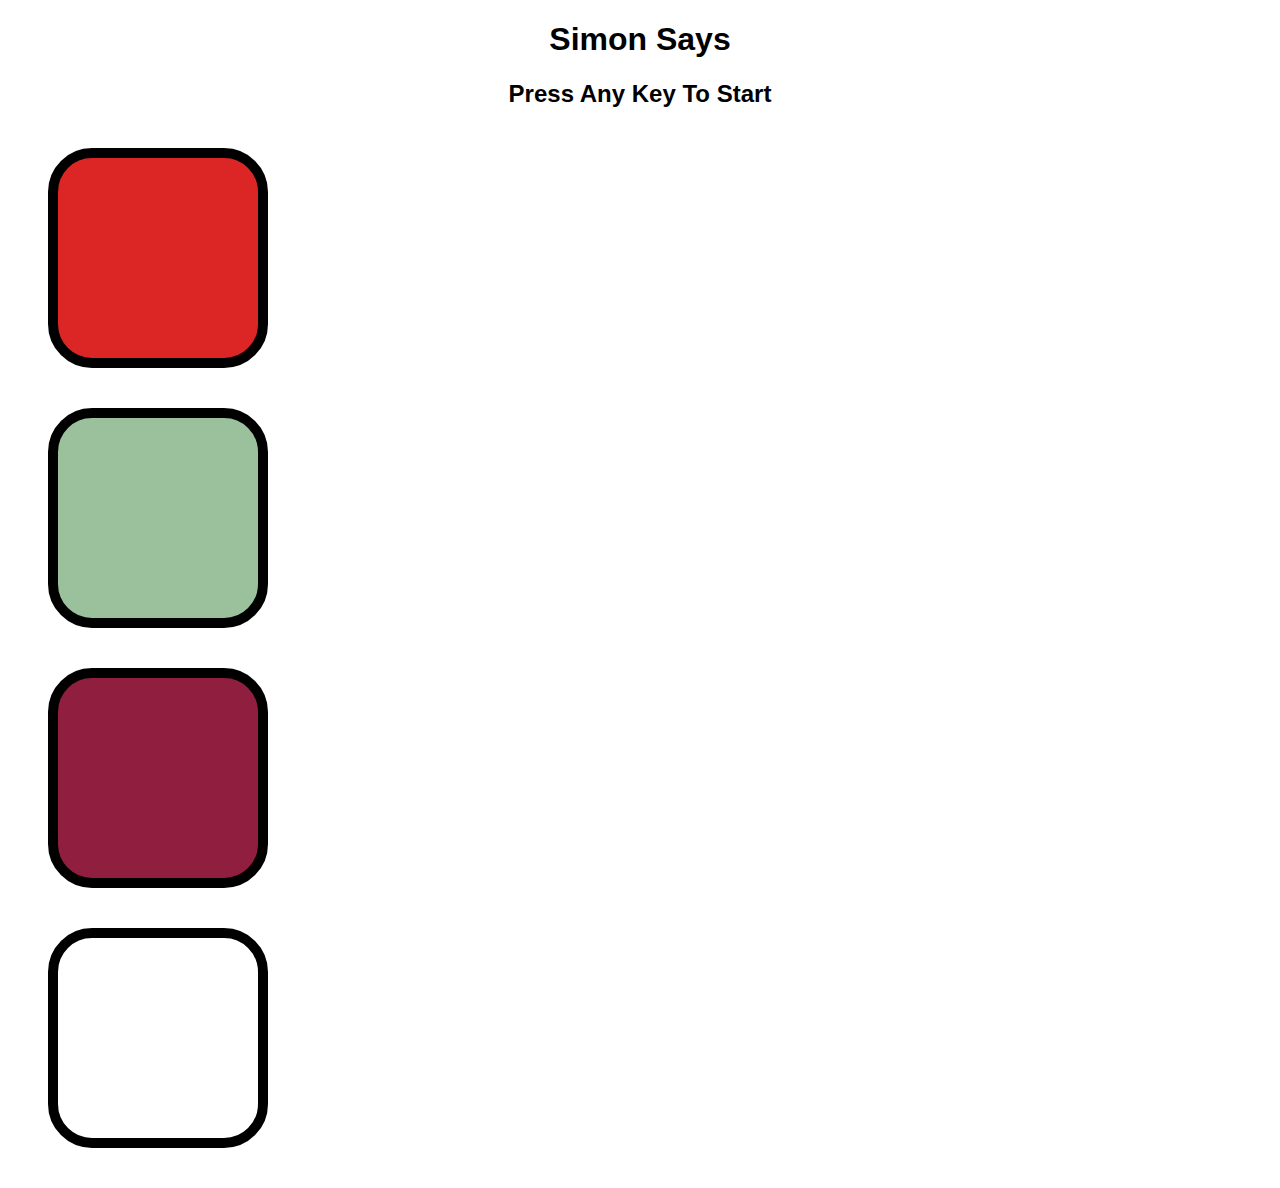
<file: simonSays/index.html>
<!DOCTYPE html>
<html lang="en">
<head>
    <meta charset="UTF-8">
    <meta name="viewport" content="width=device-width, initial-scale=1.0">
    <title>Simon Says</title>
    <link rel="stylesheet" href="style.css">
</head>
<body>
    <h1>Simon Says</h1>
    <h2>Press Any Key To Start</h2>
    <h3></h3>
    <div class="container">
        <div class="line-one">
            <div class="btn red" id="red"></div>
            <div class="btn green" id="green"></div>
        </div>
        <div class="line-two">
            <div class="btn yellow" id="yellow"></div>
            <div class="btn blue" id="blue"></div>
        </div>
    </div>
    <script src="app.js"></script>
</body>
</html>
</file>
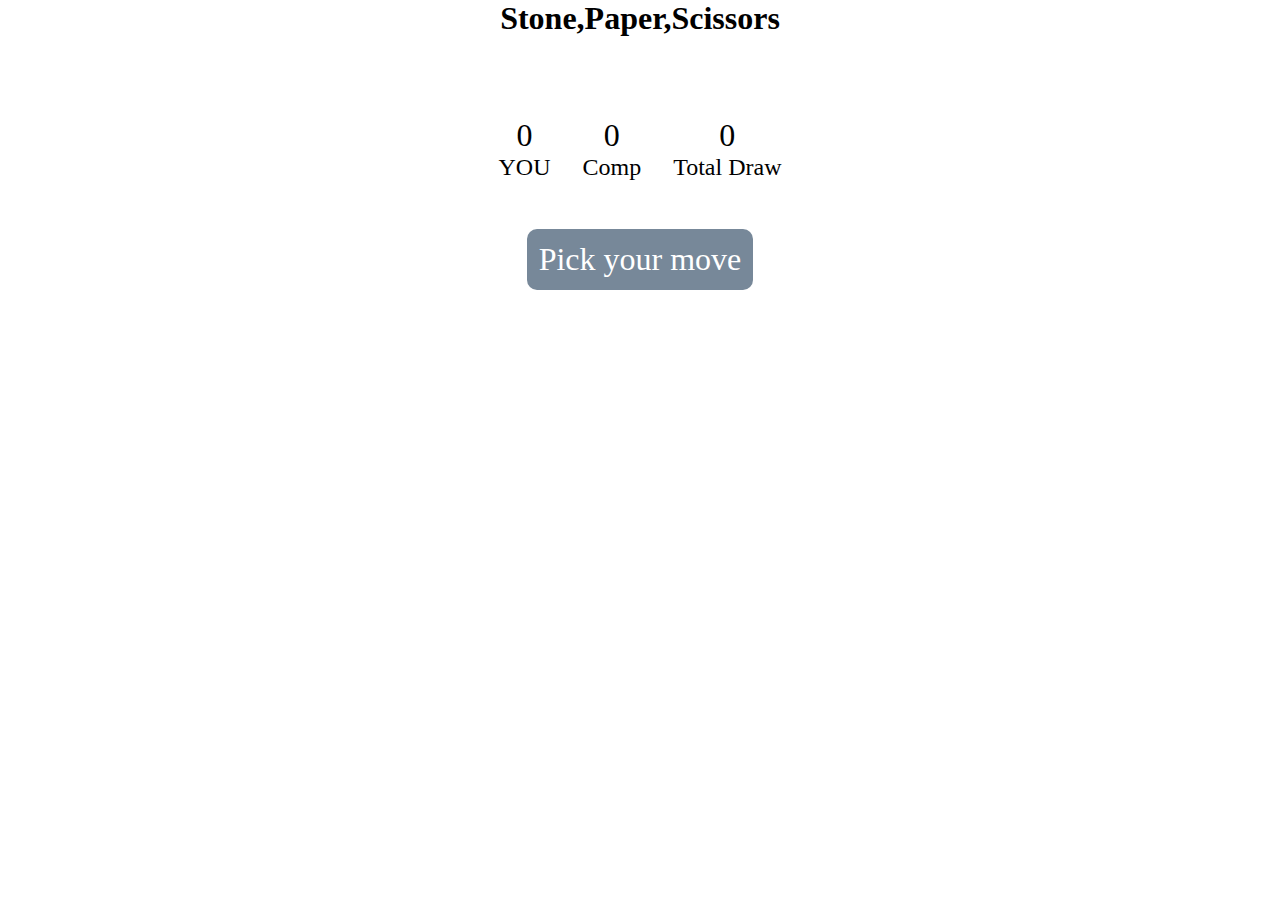
<file: Stone-Paper-Scissors/index.html>
<!DOCTYPE html>
<html lang="en">
  <head>
    <meta charset="UTF-8" />
    <meta name="viewport" content="width=device-width, initial-scale=1.0" />
    <title>Stone,Paper,Scissors</title>
    <link rel="stylesheet" href="style.css" />
  </head>
  <body>
    <h1>Stone,Paper,Scissors</h1>
    <!-- <div class="images">
      <img src="assests/rock.png" class="choice" id="rock" alt="" />
      <img src="assests/paper.png" class="choice" id="paper" alt="" />
      <img src="assests/scissors.png" class="choice" id="scissors" alt="" />
    </div> -->
    <div class="score-board">
      <div class="score">
        <p id="user">0</p>
        <p>YOU</p>
      </div>
      <div class="score">
        <p id="comp">0</p>
          <p>Comp</p>
      </div>
      <div class="score">
        <p id="draw">0</p>
        <p>Total Draw</p>
      </div>
    </div>
    <div class="msg-container">
            <p id="msg">Pick your move</p>
    </div>
    <script src="app.js"></script>
  </body>
</html>
</file>
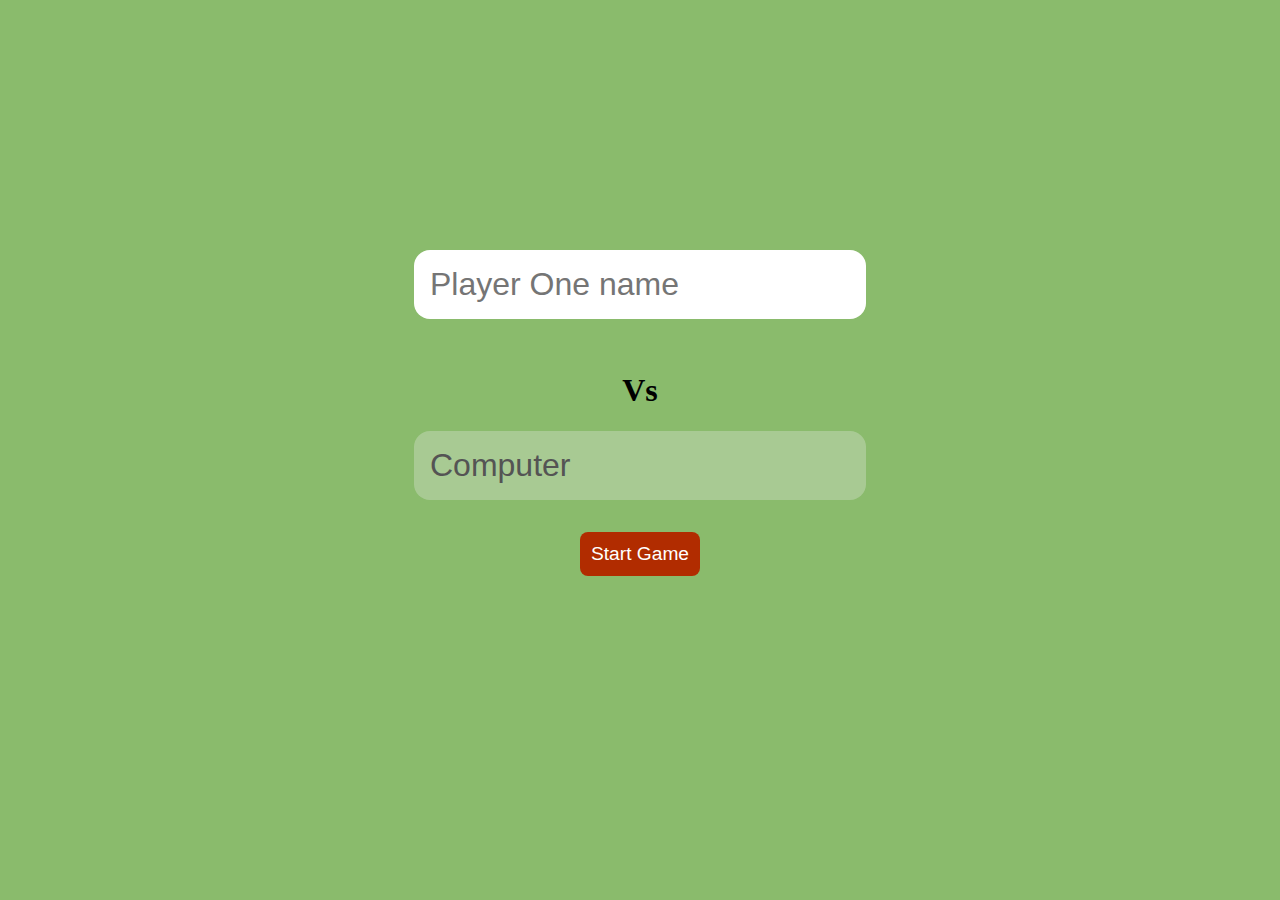
<file: Tic-Tac-Toe/index.html>
<!DOCTYPE html>
<html lang="en">
  <head>
    <meta charset="UTF-8" />
    <meta name="viewport" content="width=device-width, initial-scale=1.0" />
    <title>Tic-Tac-Toe</title>
    <link rel="stylesheet" href="style.css" />
  </head>
  <body>
    <div class="name-container">
        <input type="text" class="player1" placeholder="Player One name" required>
        <h1>Vs</h1>
        <input type="text" class="player2" placeholder="Player Two name" value="Computer" disabled required>
      <button class="mainBtns" id="startGame">Start Game</button>  
    </div>

    <div class="msg-container hide">
      <h2 id="winText"></h2>
      <h3></h3>
      <button class="mainBtns" id="newGame">New Game</button>
    </div>
    <main class="hide">
      <h1>Tic-Tac-Toe Game</h1>
      <h2 id="heading">Game Started</h2>
      <div class="container">
        <div class="gameBtn">
          <button class="box" id="one"></button>
          <button class="box" id="two"></button>
          <button class="box" id="three"></button>
          <button class="box" id="four"></button>
          <button class="box" id="five"></button>
          <button class="box" id="six"></button>
          <button class="box" id="seven"></button>
          <button class="box" id="eight"></button>
          <button class="box" id="nine"></button>
        </div>
      </div>
      <button class="mainBtns" id="reset">Reset Game</button>
    </main>
    <script src="app.js"></script>
  </body>
</html>
</file>
<file: simonSays/style.css>
body{
    text-align: center;
    font-family: 'Gill Sans', 'Gill Sans MT', Calibri, 'Trebuchet MS', sans-serif;
}
.btn-container{
    display: flex;
    justify-content: center;
}

.btn{
    height: 200px;
    width: 200px;
    border: 10px solid black;
    border-radius: 20%;
    margin: 2.5rem;
}

.yellow{
    background-color: #901E3E;
}
.red{
    background-color: #DC2525;
}
.purple{
    background-color: #819ff9;
}
.green{
    background-color: #9BC09C;
}
.gameFlash{
    background-color: #fff;
}
.userFlash{
    background-color: green;
}
</file>
<file: Stone-Paper-Scissors/style.css>
*{
    margin: 0;
}
body{
    text-align: center;
}
/* h1{
    height: 4rem;
    line-height: 4rem;
    font-size: 2.5rem;
    background-color: lightslategray;
    color: white;
}
.images{
    display: flex;
    justify-content: center;
}
img{
    height: 10rem;
    width: 10rem;
    border-radius: 50%;
    margin: 2rem;
    transition: 1s;
    box-sizing: border-box;
    cursor: pointer;
    object-fit: cover;
} */
img:hover{
    border: 10px solid black;
}

.score-board{
    margin-top: 4rem;
    display: flex;
    justify-content: center;
}
.score{
    font-size: 1.5rem;
    margin: 1rem;
}
#user,#comp,#draw{
    font-size: 2rem;
}
#msg{
    margin-top: 2rem;
    display: inline-block;
    font-size: 2rem;
    border-radius: 10px;
    padding: 0.75rem;
    background-color: lightslategray;
    color: white;
}
</file>
<file: Tic-Tac-Toe/style.css>
*{
    padding: 0;
}
body{
    text-align: center;
    background-color: #8ABB6C;
}

.container{
    height: 60vh;
    display: flex;
    justify-content: center;
}
.gameBtn{
    height: 25rem;
    width: 25rem;
    display: flex;
    flex-wrap: wrap;
    justify-content: space-evenly;
    align-items: center;
}
.box{
    height: 8rem;
    width: 8rem;
    border-radius: 1rem;
    background-color: #DDDEAB;
    border: none;
    box-shadow:  0 0 1rem rgba(0,0,0.0.5);
    font-size: 3rem;
    color: #B12C00;
    cursor: pointer;
}
.mainBtns{
    padding: 0.7rem;
    background-color: #B12C00;
    color: #fff;
    cursor: pointer;
    font-size: 1.2rem;
    border-radius: 0.5rem;
    border: none;
}

.msg-container, .name-container{
    height: 90vh;
    display: flex;
    align-items: center;
    justify-content: center;
    flex-direction: column;
}
.name-container input{
    margin-bottom: 2rem;
    font-size: 2rem;
    padding: 1rem;
    border-radius: 1rem;
    border: none;
}
.hide{
    display: none;
}
.hides{
    display: none;
}
</file>
